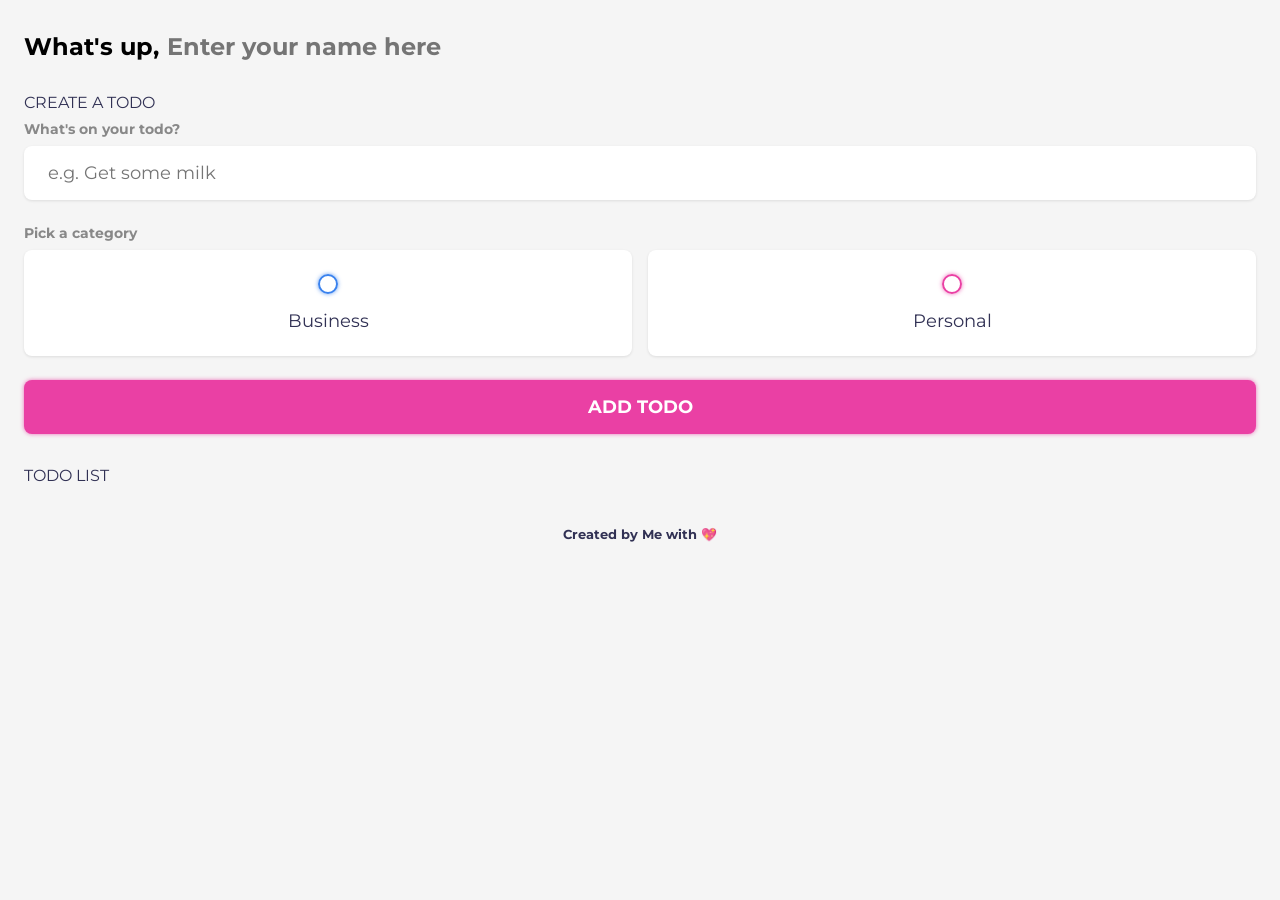
<file: index.html>
<!DOCTYPE html>
<html lang="en">

<head>
	<meta charset="UTF-8" />
	<meta http-equiv="X-UA-Compatible" content="IE=edge" />
	<meta name="viewport" content="width=device-width, initial-scale=1.0" />
	<title>Mytodo</title>
	<link rel="stylesheet" href="style.css" />
	<link rel="preconnect" href="https://fonts.googleapis.com">
	<link rel="preconnect" href="https://fonts.gstatic.com" crossorigin>
	<link
		href="https://fonts.googleapis.com/css2?family=Fira+Sans:ital,wght@0,400;0,700;0,900;1,400&family=Montserrat:ital,wght@0,400;0,700;0,900;1,400&display=swap"
		rel="stylesheet">

</head>

<body>
	<main class="app">

		<section class="greeting">
			<h2 class="title">
				What's up, <input type="text" id="name" placeholder="Enter your name here" />
			</h2>
		</section>



		<section class="create-todo">
			<h3>CREATE A TODO</h3>
			<form id="new-todo-form">
				<h4>What's on your todo?</h4>
				<input type="text" placeholder="e.g. Get some milk" name="content" id="content" />

				<h4>Pick a category</h4>
				<div class="options">
					<label>
						<input type="radio" name="category" id="category1" value="business" />
						<span class="bubble business"></span>
						<div>Business</div>
					</label>
					<label>
						<input type="radio" name="category" id="category2" value="personal" />
						<span class="bubble personal"></span>
						<div>Personal</div>
					</label>
				</div>

				<input type="submit" value="Add todo" />
			</form>
		</section>

		<section class="todo-list">
			<h3>TODO LIST</h3>
			<div class="list" id="todo-list">

			</div>
		</section>


		<p id="thumb">Created by Me with 💖</p>


	</main>



	<script src="app.js"></script>

</body>

</html>
</file>
<file: style.css>
* {
	margin: 0;
	padding: 0;
	box-sizing: border-box;
	font-family: 'montserrat', sans-serif;
}

input:not([type="radio"]):not([type="checkbox"]), button {
	appearance: none;
	border: none;
	outline: none;
	background: none;
	cursor: initial;
}


body {
	overflow-x: hidden;
	background:whitesmoke;
	color:#313154;
}

section {
	margin-top: 2rem;
	margin-bottom: 2rem;
	padding-left: 1.5rem;
	padding-right: 1.5rem;
}

h3 {
	color:#313154;
	font-size: 1rem;
	font-weight: 400;
	margin-bottom: 0.5rem;
}

h4 {
	color:#888;
	font-size: 0.875rem;
	font-weight: 700;
	margin-bottom: 0.5rem;
}

.greeting .title {
	display: flex;
}

.greeting .title input {
	margin-left: 0.5rem;
	flex: 1 1 0%;
	min-width: 0;
}

.greeting .title, 
.greeting .title input {
	color: black;
	font-size: 1.5rem;
	font-weight: 700;
}

.create-todo input[type="text"] {
	display: block;
	width: 100%;
	font-size: 1.125rem;
	padding: 1rem 1.5rem;
	color:#313154;
	background-color: #FFF;
	border-radius: 0.5rem;
	box-shadow: 0 1px 3px rgba(0, 0, 0, 0.1);
	margin-bottom: 1.5rem;
}

.create-todo .options {
	display: grid;
	grid-template-columns: repeat(2, 1fr);
	grid-gap: 1rem;
	margin-bottom: 1.5rem;
}

.create-todo .options label {
	display: flex;
	flex-direction: column;
	align-items: center;
	justify-content: center;
	background-color: #FFF;
	padding: 1.5rem;
	box-shadow: 0 1px 3px rgba(0, 0, 0, 0.1);
	border-radius: 0.5rem;
	cursor: pointer;
}

input[type="radio"],
input[type="checkbox"] {
	display: none;
}

.bubble {
	display: flex;
	align-items: center;
	justify-content: center;
	width: 20px;
	height: 20px;
	border-radius: 999px;
	border: 2px solid #3a82ee;
	box-shadow: 0px 0px 4px rgba(58, 130, 238, 0.75);
}

.bubble.personal {
	border-color: #EA40A4;
	box-shadow: 0px 0px 4px rgba(234, 64, 164, 0.75);
}

.bubble::after {
	content: '';
	display: block;
	opacity: 0;
	width: 0px;
	height: 0px;
	background-color:#3a82ee;
	box-shadow: 0px 0px 4px rgba(58, 130, 238, 0.75);
	border-radius: 999px;
	transition: 0.2s ease-in-out;
}

.bubble.personal::after {
	background-color:#EA40A4;
	box-shadow: 0px 0px 4px rgba(234, 64, 164, 0.75);
}

input:checked ~ .bubble::after {
	width: 10px;
	height: 10px;
	opacity: 1;
}

.create-todo .options label div {
	color:#313154;
	font-size: 1.125rem;
	margin-top: 1rem;
}

.create-todo input[type="submit"] {
	display: block;
	width: 100%;
	font-size: 1.125rem;
	padding: 1rem 1.5rem;
	color: #FFF;
	font-weight: 700;
	text-transform: uppercase;
	background-color:#EA40A4;
	box-shadow: 0px 0px 4px rgba(234, 64, 164, 0.75);
	border-radius: 0.5rem;
	cursor: pointer;
	transition: 0.2s ease-out;
}

.create-todo input[type="submit"]:hover {
	opacity: 0.75;
}

.todo-list .list {
	margin: 1rem 0;
}

.todo-list .todo-item {
	background-color: #ff5b57;
	z-index: 9999;
	display: flex;
	align-items: center;
	background-color: #FFF;
	padding: 1rem;
	border-radius: 0.5rem;
	box-shadow: 0 1px 3px rgba(0, 0, 0, 0.1);
	margin-bottom: 1rem;
}

.todo-item label {
	display: block;
	margin-right: 1rem;
	cursor: pointer;
}


.todo-item .todo-content {
	flex: 1 1 0%;
}

.todo-item .todo-content input {
	z-index: 99999999999;
	color:#313154;
	font-size: 1.125rem;
}

.todo-item .actions {
	display: flex;
	align-items: center;
}

.todo-item .actions button {
	display: block;
	padding: 0.5rem;
	border-radius: 0.25rem;
	color: #FFF;
	cursor: pointer;
	transition: 0.2s ease-in-out;
}

.todo-item .actions button:hover {
	opacity: 0.75;
}

.todo-item .actions .edit {
	margin-right: 0.5rem;
	background-color: #EA40A4;
}

.todo-item .actions .delete {
	background-color:#ff5b57;
}

.todo-item.done .todo-content input {
	text-decoration: line-through;
	color:#888;
}
#thumb{
	font-size: 1vw;
	font-weight: 700;
	text-align: center;
	padding: 10px;
	

	
}


html::-webkit-scrollbar {
	width: 0.4rem;
  }
  
  html::-webkit-scrollbar-track {
	background:#FFF;
  }
  
  html::-webkit-scrollbar-thumb {
	border-radius: 40px;
	background: #EA40A4;
  }
</file>
